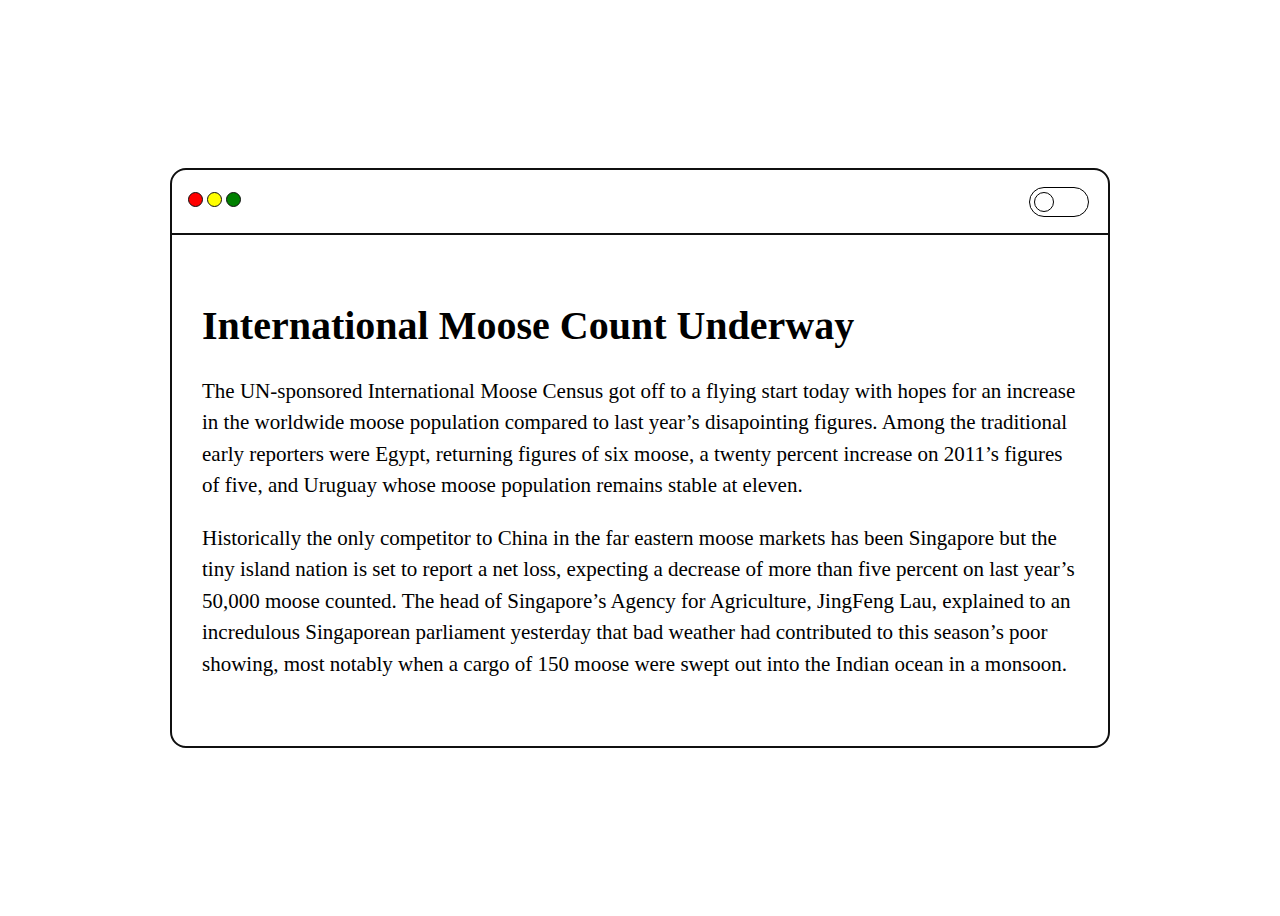
<file: index.html>
<!DOCTYPE html>
<html lang="en">
	<head>
		<meta charset="UTF-8" />
		<meta http-equiv="X-UA-Compatible" content="IE=edge" />
		<meta name="viewport" content="width=device-width, initial-scale=1.0" />
		<title>Document</title>
		<link rel="stylesheet" href="style.css" />
	</head>
	<body>
		<div class="container">
			<div class="background start"></div>
			<div class="appbar">
				<i></i>
				<i></i>
				<i></i>
				<input type="checkbox" class="check" />
			</div>
			<div class="content">
				<h1>International Moose Count Underway</h1>
				<p>
					The UN-sponsored International Moose Census got off to a flying start today with hopes for
					an increase in the worldwide moose population compared to last year’s disapointing
					figures. Among the traditional early reporters were Egypt, returning figures of six moose,
					a twenty percent increase on 2011’s figures of five, and Uruguay whose moose population
					remains stable at eleven.
				</p>
				<p>
					Historically the only competitor to China in the far eastern moose markets has been
					Singapore but the tiny island nation is set to report a net loss, expecting a decrease of
					more than five percent on last year’s 50,000 moose counted. The head of Singapore’s Agency
					for Agriculture, JingFeng Lau, explained to an incredulous Singaporean parliament
					yesterday that bad weather had contributed to this season’s poor showing, most notably
					when a cargo of 150 moose were swept out into the Indian ocean in a monsoon.
				</p>
			</div>
		</div>

		<script src="script.js"></script>
	</body>
</html>
</file>
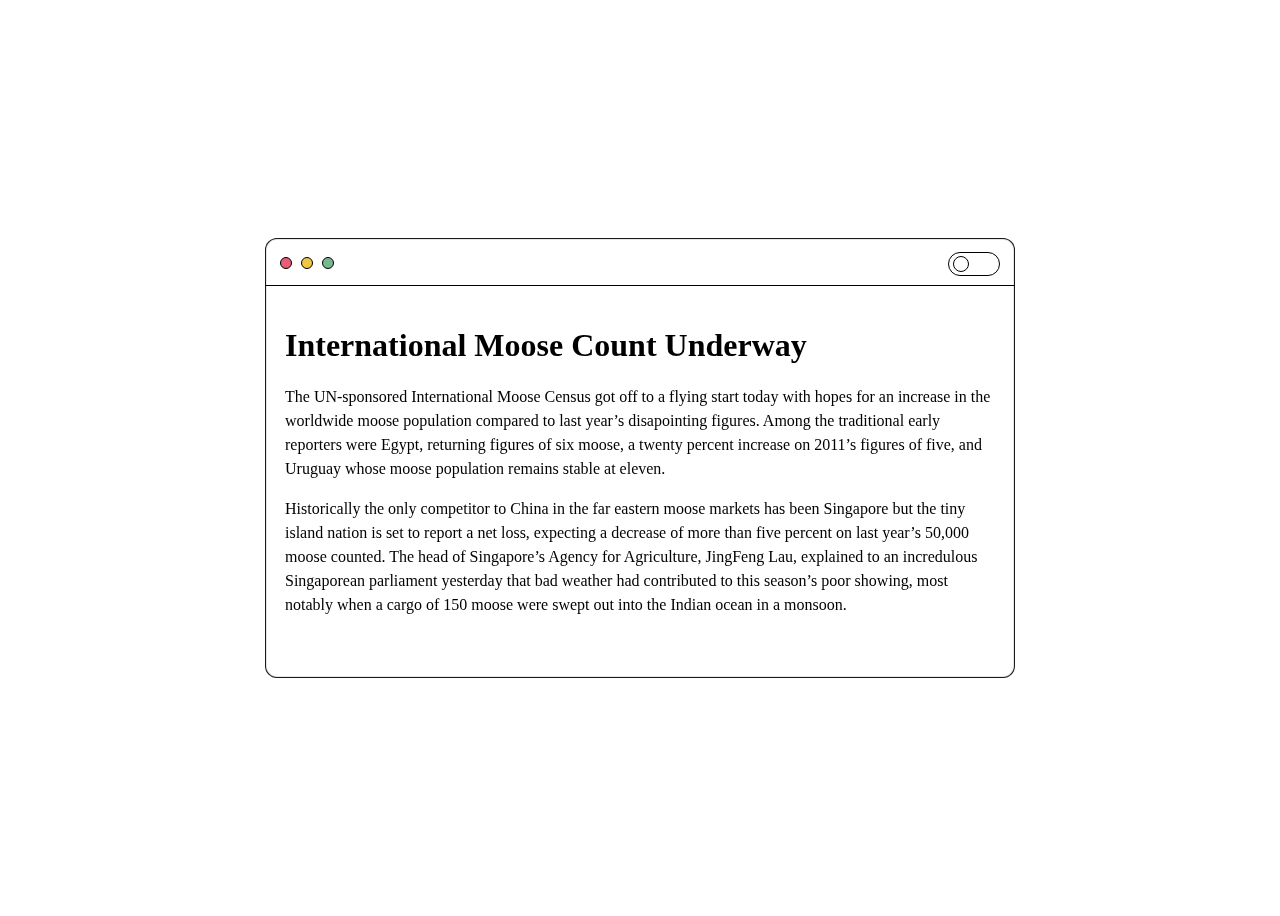
<file: original.html>
<!DOCTYPE html>
<html lang="en">
	<head>
		<meta charset="UTF-8" />
		<meta http-equiv="X-UA-Compatible" content="IE=edge" />
		<meta name="viewport" content="width=device-width, initial-scale=1.0" />
		<title>Document</title>
		<link rel="stylesheet" href="original.css" />
	</head>
	<body>
		<div class="browser">
			<div class="browser__header">
				<i></i>
				<i></i>
				<i></i>
			</div>

			<div class="browser__content">
				<h1>International Moose Count Underway</h1>
				<p>
					The UN-sponsored International Moose Census got off to a flying start today with hopes for
					an increase in the worldwide moose population compared to last year’s disapointing
					figures. Among the traditional early reporters were Egypt, returning figures of six moose,
					a twenty percent increase on 2011’s figures of five, and Uruguay whose moose population
					remains stable at eleven.
				</p>

				<p>
					Historically the only competitor to China in the far eastern moose markets has been
					Singapore but the tiny island nation is set to report a net loss, expecting a decrease of
					more than five percent on last year’s 50,000 moose counted. The head of Singapore’s Agency
					for Agriculture, JingFeng Lau, explained to an incredulous Singaporean parliament
					yesterday that bad weather had contributed to this season’s poor showing, most notably
					when a cargo of 150 moose were swept out into the Indian ocean in a monsoon.
				</p>
			</div>

			<div class="toggle">
				<input type="checkbox" id="toggle" />
				<label for="toggle" />
			</div>
		</div>

		<script src="original.js"></script>
	</body>
</html>
</file>
<file: style.css>
* {
	box-sizing: border-box;
}

body {
	height: 100vh;
	display: flex;
	justify-content: center;
	align-items: center;
}

.container {
	overflow: hidden;
	position: relative;
	width: 940px;
	height: 580px;
	border-radius: 16px;
	border: 2px solid #101010;
}

.appbar {
	padding: 22px 16px;
	border-bottom: 2px solid #101010;
}

i {
	display: inline-block;
	width: 15px;
	height: 15px;
	border-radius: 50%;
	border: 1px solid #101010;
}

i:nth-child(1) {
	background-color: red;
}

i:nth-child(2) {
	background-color: yellow;
}

i:nth-child(3) {
	background-color: green;
}

.content {
	padding: 40px 30px;
}

.content h1 {
	font-size: 40px;
	font-weight: 600;
}

.content p {
	line-height: 1.5;
	font-size: 21px;
	color: black;
	font-weight: 500;
}

.check {
	display: inline-block;
	position: relative;
	top: -8px;
	width: 60px;
	height: 30px;
	float: right;
	appearance: none;
	outline: none;
	border: 1px solid black;
	border-radius: 15px;
	background-color: white !important;
}

.check::before {
	content: "";
	position: absolute;
	top: 4px;
	left: 4px;
	width: 18px;
	height: 18px;
	border: 1px solid black;
	border-radius: 50%;
	transition: all 0.2s ease-in-out;
}

.check:checked::before {
	transform: translateX(30px);
	background-color: black;
}

.background {
	position: absolute;
	top: -15px;
	right: -7px;
	width: 105px;
	height: 105px;
	border-radius: 50%;
	opacity: 0;
	background-color: black;
	z-index: -1;
}

.start {
	animation: none !important;
}

.container .play-animation {
	animation: background-animation 0.3s linear forwards;
}

.background:not(.play-animation) {
	animation: background-animation-reverse 0.3s linear forwards;
}

@keyframes background-animation {
	from {
		opacity: 0;
	}
	to {
		opacity: 1;
		transform: scale(20);
	}
}

@keyframes background-animation-reverse {
	from {
		opacity: 1;
		transform: scale(20);
	}
	to {
		opacity: 0;
	}
}
</file>
<file: original.css>
:root {
	--background: white;
	--text: black;
}

body {
	height: 100vh;
	display: -webkit-box;
	display: -ms-flexbox;
	display: flex;
	-webkit-box-align: center;
	-ms-flex-align: center;
	align-items: center;
	-webkit-box-pack: center;
	-ms-flex-pack: center;
	justify-content: center;
}

.browser {
	max-width: 750px;
	width: 95%;
	border-radius: 12px;
	max-height: 650px;
	position: relative;
	overflow: hidden;
	-webkit-box-shadow: inset 0 0 1px 1px black;
	box-shadow: inset 0 0 1px 1px black;
}

.browser__header {
	padding: 15px;
	position: relative;
}

.browser__header::after {
	position: absolute;
	bottom: 0;
	left: 0;
	width: 100%;
	height: 1px;
	background: black;
	content: "";
}

.browser__header i {
	display: inline-block;
	vertical-align: middle;
	width: 10px;
	height: 10px;
	border-radius: 100px;
	margin-right: 5px;
	border: 1px solid black;
}

.browser__header i:nth-child(1) {
	background: #e85d75;
}

.browser__header i:nth-child(2) {
	background: #eec643;
}

.browser__header i:nth-child(3) {
	background: #79b791;
}

.browser__content {
	padding: 20px;
	padding-bottom: 5vh;
}

.browser h1,
.browser p {
	color: var(--text);
	-webkit-transition: color 200ms linear 100ms;
	transition: color 200ms linear 100ms;
}

.browser__content p {
	line-height: 1.5;
}

.toggle {
	position: absolute;
	top: 14px;
	right: 15px;
}

.toggle label {
	position: relative;
	display: block;
	width: 50px;
	height: 22px;
	background: #fff;
	border: 1px solid var(--text);
	border-radius: 100px;
	cursor: pointer;
}

.toggle label::before {
	position: absolute;
	width: 900px;
	height: 900px;
	background: var(--background);
	z-index: 10;
	top: 0;
	left: 0;
	right: 0;
	bottom: 0;
	margin: auto;
	border-radius: 100%;
	opacity: 1;
	-webkit-transform: translate3d(-47%, 0, 0) scale(0.1);
	transform: translate3d(-47%, 0, 0) scale(0.1);
	-webkit-transition: background 300ms ease-in-out 200ms, opacity 350ms ease-in-out 200ms,
		-webkit-transform 400ms ease-in-out;
	transition: background 300ms ease-in-out 200ms, opacity 350ms ease-in-out 200ms,
		-webkit-transform 400ms ease-in-out;
	transition: background 300ms ease-in-out 200ms, opacity 350ms ease-in-out 200ms,
		transform 400ms ease-in-out;
	transition: background 300ms ease-in-out 200ms, opacity 350ms ease-in-out 200ms,
		transform 400ms ease-in-out, -webkit-transform 400ms ease-in-out;
	pointer-events: none;
	content: "";
	opacity: 0;
	z-index: -999;
}

.toggle label::after {
	position: absolute;
	top: 0;
	bottom: 0;
	left: 4px;
	margin: auto;
	width: 14px;
	height: 14px;
	background: #fff;
	border: 1px solid black;
	content: "";
	border-radius: 100px;
	-webkit-transition: background 200ms linear, -webkit-transform 200ms ease-in-out 100ms;
	transition: background 200ms linear, -webkit-transform 200ms ease-in-out 100ms;
	transition: background 200ms linear, transform 200ms ease-in-out 100ms;
	transition: background 200ms linear, transform 200ms ease-in-out 100ms,
		-webkit-transform 200ms ease-in-out 100ms;
}

.toggle input {
	display: none;
}

.toggle input:checked ~ label:after {
	background: #000;
	-webkit-transform: translate3d(27px, 0, 0);
	transform: translate3d(27px, 0, 0);
}

.toggle input:checked ~ label:before {
	-webkit-transform: translate3d(-84%, 23%, 0) scale(1);
	transform: translate3d(-84%, 23%, 0) scale(1);
	-webkit-transition: background 300ms ease-in-out, opacity 30ms ease-in-out,
		-webkit-transform 400ms ease-in-out;
	transition: background 300ms ease-in-out, opacity 30ms ease-in-out,
		-webkit-transform 400ms ease-in-out;
	transition: background 300ms ease-in-out, opacity 30ms ease-in-out, transform 400ms ease-in-out;
	transition: background 300ms ease-in-out, opacity 30ms ease-in-out, transform 400ms ease-in-out,
		-webkit-transform 400ms ease-in-out;
	opacity: 1;
}
</file>
